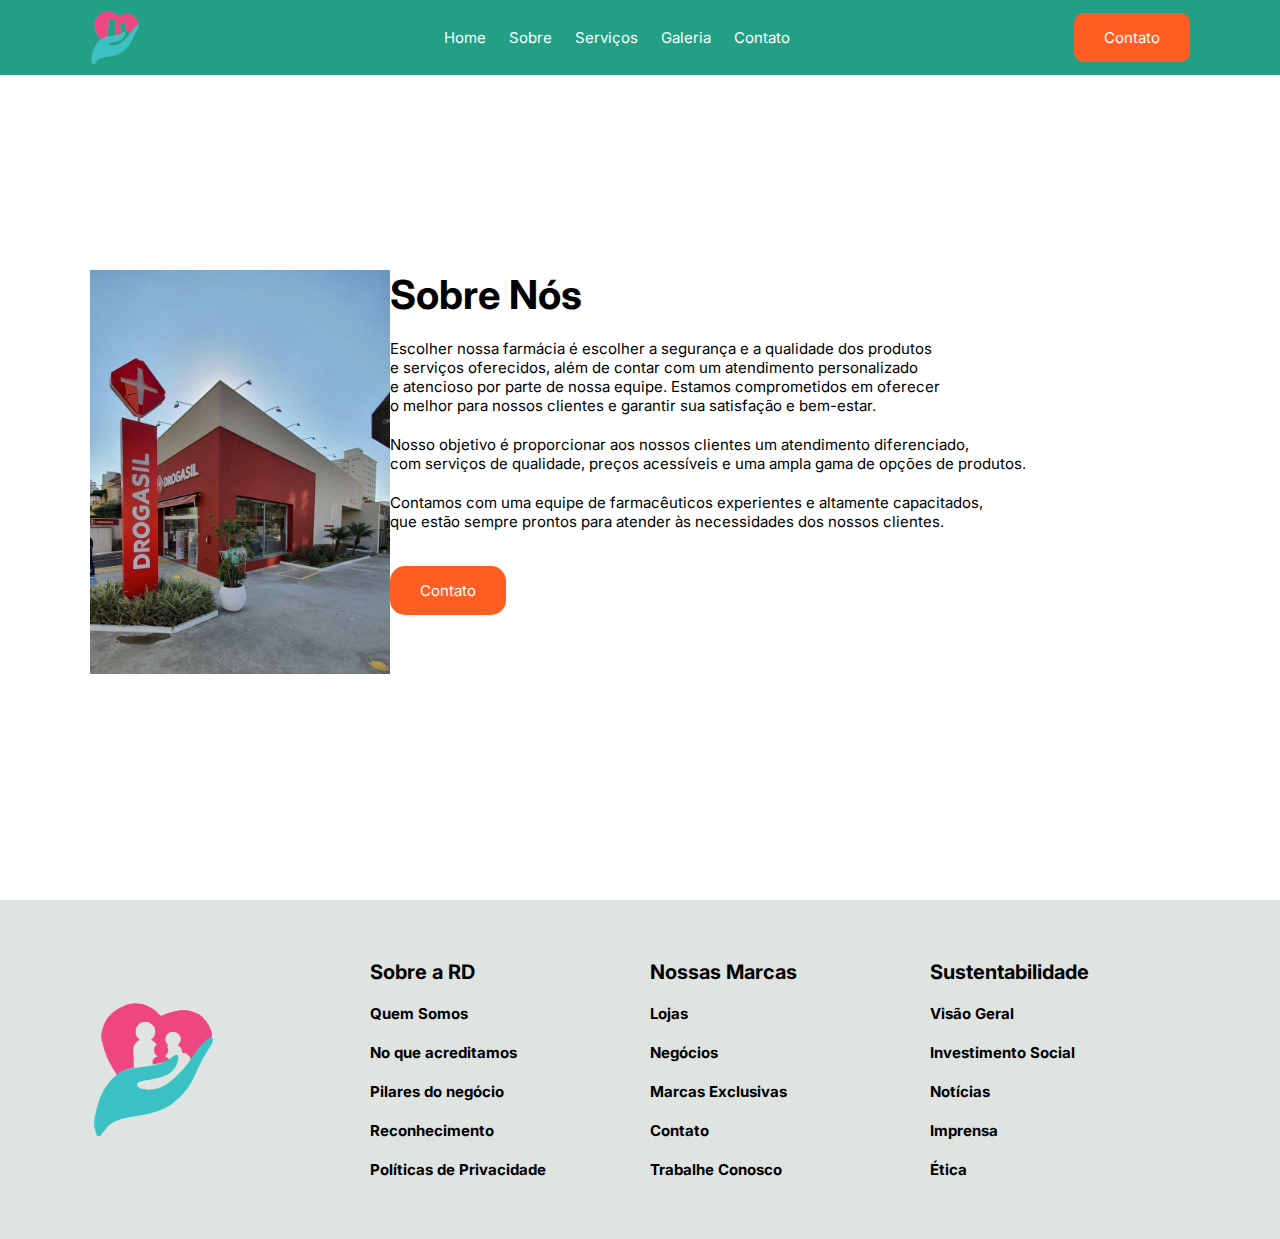
<file: about-us.html>
<!DOCTYPE html>
<html lang="pt-br">
<head>
    <meta charset="UTF-8">
    <meta http-equiv="X-UA-Compatible" content="IE=edge">
    <meta name="viewport" content="width=device-width, initial-scale=1.0">
    <link rel="stylesheet" href="./css/about-us.css">
    <title>Sobre</title>
</head>
<body>
    
    <header class="header">
        <img src="images/logo.png" id="logo" alt="">

        <nav class="navbar">
            <a href="./index.html">Home</a>
            <a href="#">Sobre</a>
            <a href="#">Serviços</a>
            <a href="#">Galeria</a>
            <a href="#">Contato</a>
        </nav>

        <div class="icons">
            <div id="menubar" class="fas fa-bars"></div>
            <a href="#">Contato</a>
        </div>
    </header>

    <div class="background-color">
        <div class="background-content">
            <div class="background-text">
              <h1>Sobre Nós</h1>
              <p>Escolher nossa farmácia é escolher a segurança e a qualidade dos produtos <br> e serviços oferecidos, além de contar com um atendimento personalizado <br> e atencioso por parte de nossa equipe. Estamos comprometidos em oferecer <br> o melhor para nossos clientes e garantir sua satisfação e bem-estar.</p>

              <p>
                Nosso objetivo é proporcionar aos nossos clientes um atendimento diferenciado, <br> com serviços de qualidade, preços acessíveis e uma ampla gama de opções de produtos.
              </p>

              <p>
                Contamos com uma equipe de farmacêuticos experientes e altamente capacitados, <br> que estão sempre prontos para atender às necessidades dos nossos clientes.
              </p>

              <div class="contato-btn">
                <a href="#">Contato</a>
              </div>

              
            </div>

            <div class="content-image">
                <img src="./images/sobre-nós-img.jpeg" alt="" class="sobre-nos-img">
            </div>

        </div>
    </div>




<div class="footer">
    <div class="main-footer">
        <div class="inner-footer">
            <img src="images/logo.png" alt="">
        </div>

        <div class="inner-footer">
            <h2>Sobre a RD</h2>
            <a href="#">Quem Somos</a>
            <a href="#">No que acreditamos</a>
            <a href="#">Pilares do negócio</a>
            <a href="#">Reconhecimento</a>
            <a href="#">Políticas de Privacidade</a>
        </div>

        <div class="inner-footer">
            <h2>Nossas Marcas</h2>
            <a href="#">Lojas</a>
            <a href="#">Negócios</a>
            <a href="#">Marcas Exclusivas</a>
            <a href="#">Contato</a>
            <a href="#">Trabalhe Conosco</a>
        </div>

        <div class="inner-footer">
            <h2>Sustentabilidade</h2>
            <a href="#">Visão Geral</a>
            <a href="#">Investimento Social</a>
            <a href="#">Notícias</a>
            <a href="#">Imprensa</a>
            <a href="#">Ética</a>
        </div>
    </div>
</div>






















<script src="./js/script.js"></script>
</body>
</html>





<!-- provide an exceptional patient experience
<i class="fas fa-notes-medical"></i>
<i class="fas fa-hospital-user"></i>
<i class="fas fa-user-md"></i>
-->
</file>
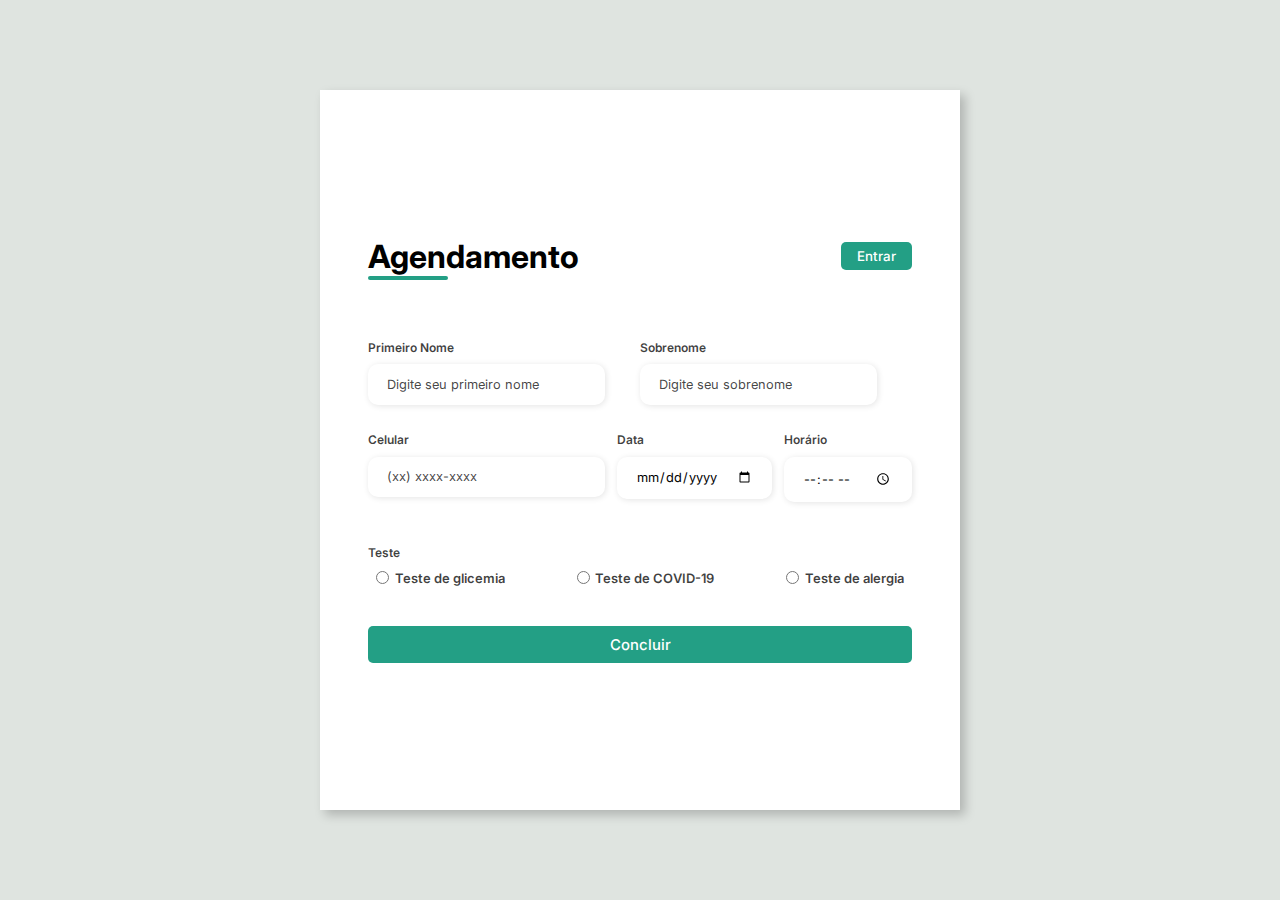
<file: forms.html>
<!DOCTYPE html>
<html lang="pt-br">

<head>
    <meta charset="UTF-8">
    <meta http-equiv="X-UA-Compatible" content="IE=edge">
    <meta name="viewport" content="width=device-width, initial-scale=1.0">
    <link rel="stylesheet" href="./css/forms.css">
    <title>Agendamento</title>
</head>

<body>
    <div class="container">
        <div class="form-image">
            <img src="./images/logo.png" alt="" style="width: 200px;">
        </div>
        <div class="form">
            <form action="#">
                <div class="form-header">
                    <div class="title">
                        <h1>Agendamento</h1>
                    </div>
                    <div class="login-button">
                        <button><a href="#">Entrar</a></button>
                    </div>
                </div>

                <div class="input-group">
                    <div class="input-box">
                        <label for="firstname" class="label-ag">Primeiro Nome</label>
                        <input id="firstname" type="text" name="firstname" placeholder="Digite seu primeiro nome" required>
                    </div>

                    <div class="input-box">
                        <label for="lastname" class="label-ag">Sobrenome</label>
                        <input id="lastname" type="text" name="lastname" placeholder="Digite seu sobrenome" required>
                    </div>
                    <div class="input-box">
                        <label for="email" class="label-ag>E-mail</label>
                        <input id="email" type="email" name="email" placeholder="Digite seu e-mail" required>
                    </div>

                    <div class="input-box">
                        <label for="number" class="label-ag">Celular</label>
                        <input id="number" type="tel" name="number" placeholder="(xx) xxxx-xxxx" required>
                    </div>

                    <div class="input-box">
                        <label for="date" class="label-ag">Data</label>
                        <input id="date" type="date" name="date" placeholder="Digite a data de agendamento" required>
                    </div>


                    <div class="input-box">
                        <label for="time" class="label-ag">Horário</label>
                        <input id="time" type="time" name="time" placeholder="Digite o horário de agendamento" required>
                    </div>

                </div>

                <div class="gender-inputs">
                    <div class="gender-title">
                        <h6>Teste</h6>
                    </div>

                    <div class="gender-group">
                        <div class="gender-input">
                            <input id="female" type="radio" name="gender">
                            <label for="female">Teste de glicemia</label>
                        </div>

                        <div class="gender-input">
                            <input id="male" type="radio" name="gender">
                            <label for="male">Teste de COVID-19</label>
                        </div>

                        <div class="gender-input">
                            <input id="others" type="radio" name="gender">
                            <label for="others">Teste de alergia</label>
                        </div>

                    </div>
                </div>

                <div class="continue-button" onclick="alerta()">
                    <button><a href="#">Concluir</a> </button>
                </div>
            </form>
        </div>
    </div>

    <script src="./js/forms.js"></script>
</body>

</html>
</file>
<file: css/about-us.css>
@import url('https://fonts.googleapis.com/css2?family=Inter:wght@200;300;400;500&family=Open+Sans:wght@300;400;500;600&display=swap');

:root{
    --mainclr:#239f85;
    --secclr:#ff5d22;
    --third:#DFE4E0;
    --mainafterclr:hsl(167, 81%, 79%);
}
*{
    font-family: 'Inter', sans-serif;
    margin: 0;
    padding: 0;
    outline: none;
    box-sizing: border-box;
    transition: .2s;
    text-decoration: none;
}
html{
    font-size: 62.5%;
    
}
.header{
    padding: 1rem 7%;
    background-color: var(--mainclr);
    display: flex;
    justify-content: space-between;
    align-items: center;
    position: fixed;
    left: 0;
    right: 0;
    z-index: 1000;
}
.header #logo{
    width: 50px;
}
.navbar a{
    color: white;
    font-size: 1.5rem;
    margin-left: 2rem;
    position: relative;
  
}
.navbar a:after{
    content: '';
    background: var(--secclr);
    width: 0;
    height: 3px;
    position: absolute;
    top: 100%;
    left: 0;
    margin-top: 5px;
    transition: .3s;
}
.navbar a:hover:after{
    content: '';
    background: var(--secclr);
    width: 100%;
    height: 3px;
    position: absolute;
    top: 100%;
    left: 0;
    margin-top: 5px;
}
.icons div{
    font-size: 2rem;
    margin-right: 1rem;
    color: white;
    display: none;
}
.icons a{
    color: white;
    background: var(--secclr);
    padding: 1.5rem 3rem;
    font-size: 1.5rem;
    border-radius: 10px;
    transition: .5s;
}
.icons a:hover{
    background: transparent;
    border: 1px solid var(--secclr);
}
.navbar.active{
    clip-path: polygon(0 0, 100% 0, 100% 100%, 0 100%);
}
.background-color{
    background-color: white;
    width: 100%;
    height: 100vh;
    background-size: cover;
    background-repeat: no-repeat;
    padding-top: 6%;
    position: relative;
}

.background-content{
    position: absolute;
    top: 30%;
    left: 48%;
    width: 80%;
    transform: translate(-50%);
   display: flex;
   flex-direction: row-reverse;
   justify-content: space-between;

   
}

.content-image {
    flex: 0 0 0%;
    margin-left: 88px;
}

.sobre-nos-img {
    width: 300px;
}

.contato-btn {
    height: 40px; 
    margin-top: 50px;
}

.background-text {
    white-space: nowrap;
    flex: 0 0 0%;
    text-align: left;
    margin-right: 100px;
}



.background-content h1{
    color: black;
    font-size: 40px;
    margin-bottom: 20px;
}
.background-content p{
    font-size: 1.5rem;
    margin-bottom: 20px;
}

.background-content a{
    background: var(--secclr);
    padding: 1.5rem 3rem;
    border-radius: 15px;
    color: white;
    font-size: 1.5rem;
    transition: .5s;
}
.background-content a:hover{
    background: transparent;
    border: 1px solid var(--secclr);
    color: black;
}
.about{
    padding: 6rem 7%;
    background: var(--third);
}
.main-about{
    display: flex;
    justify-content: center;
    align-items: center;
    gap: 15px;
    flex-wrap: wrap;
}
.inner-about{
    flex: 1 1 45rem;
}

.inner-about .inner-about-image img{
    width: 100%;
}
.about-content{
    width: 80%;
}
.about-content h1{
    font-size: 40px;
    margin-bottom: 15px;
}
.about-content p{
    font-size: 1.5rem;
    margin-bottom: 30px;
}
.about-content a{
    background: var(--secclr);
    padding: 1rem 3rem;
    font-size: 1.5rem;
    color: white;
    transition: .5s;
}
.about-content a:hover{
    background: transparent;
    border: 1px solid var(--secclr);
    color: black;
}
.our-services{
    padding: 4rem 7%;
}
.service-content{
    display: flex;
    justify-content: space-between;
    align-items: center;
    flex-wrap: wrap;
    gap: 50px;
}
.left-service-content{
    flex: 1 1 45rem;
}
.right-service-content{
    flex: 1 1 45rem;
    display: flex;
    justify-content: flex-end;

}
.left-service-content h1{
    font-size: 40px;
    margin-bottom: 15px;
}
.left-service-content p{
    font-size: 1.5rem;
}
.right-service-content .right-btn a{
    padding: 1.5rem 3rem;
    font-size: 2rem;
    color: white;
    background: var(--secclr);
}
.right-service-content .right-btn a:hover{
    border: 1px solid var(--secclr);
    background: transparent;
    color: black;
}
.main-services{
    padding-top: 4rem;
    display: flex;
    justify-content: center;
    align-items: center;
    flex-wrap: wrap;
    gap: 15px;
}
.inner-services-content{
    flex: 1 1 300px;
    padding: 1rem 3rem;
    text-align: center;
}
.inner-services-content h2{
    font-size: 25px;
    margin-bottom: 10px;
}
.inner-services-content p{
    font-size: 1.5rem;
}
.service-icon i{
    font-size: 4rem;
    width: 8rem;
    height: 8rem;
    border-radius: 50%;
    text-align: center;
    line-height: 8rem;
    background: var(--mainafterclr);
    color: var(--mainclr);
    margin-bottom: 15px;
    cursor: pointer;
    transition: .3s;
}
.service-icon i:hover{
    color: white;
    background: var(--mainclr);
}
.gallery{
    padding: 4rem 7%;
}
.gallery h1{
    color: var(--mainclr);
    font-size: 40px;
    text-align: center;
    margin-bottom: 30px;
}
.main-gallery{
    display: flex;
    justify-content: center;
    align-items: center;
    gap: 10px;
    flex-wrap: wrap;
}
.inner-gallery{
    flex:1 1 300px;

}
.inner-gallery img{
    width: 100%;
    transition: .3s;
}
.inner-gallery img:hover{
    transform: scale(1.1);
    border-radius: 20px;
}
.our-doctors{
    padding: 4rem 7%;
}
.our-doctors h1{
    text-align: center;
    font-size: 40px;
    color: var(--mainclr);
    margin-bottom: 30px;
}
.main-doctor{
    display: flex;
    justify-content: center;
    align-items: center;
    flex-wrap: wrap;
    gap: 20px;
}
.inner-doctor{
    flex: 1 1 300px;
    position: relative;
}
.inner-doctor img{
    width: 100%;

}
.doc-icons{
    position: absolute;
    bottom: 2%;
}
.doc-icons div{
    font-size: 2rem;
    color: var(--mainclr);
    background: white;
    border: 1px solid black;
    margin-left: 2rem;
    width: 4rem;
    height: 4rem;
    line-height: 4rem;
    text-align: center;
    cursor: pointer;
}
.doc-icons div:hover{
    transform: scale(1.1);
}
.why-choseus{
    padding: 4rem 7%;
}
.main-chose{
    display: flex;
    justify-content: center;
    align-items: center;
    flex-wrap: wrap;
    gap: 50px;
}
.inner-chose{
    flex: 1 1 45rem;
}
.inner-chose img{
    width: 100%;
}
.inner-chose h1{
    font-size: 40px;
    color: var(--mainclr);
    margin-bottom: 20px;
}
.main-inner-chose{
    display: flex;
    align-items: center;
    justify-content: center;
    margin: 1rem 0;
    
}
.chose-icon i{
    width: 5rem;
    height: 5rem;
    line-height: 5rem;
    background: white;
    color: var(--mainclr);
    font-size: 3rem;
    text-align: center;
    box-shadow: rgba(0, 0, 0, 0.35) 0px 5px 15px;
}
.icon-content{
    padding: 0 4rem;
}
.icon-content p{
    font-size: 1.5rem;
    line-height: 1;
}
.footer{
    padding: 6rem 7%;
    background: var(--third);
}
.main-footer{
    display: flex;
    justify-content: center;
    align-items: center;
    gap: 20px;
    flex-wrap: wrap;
}
.inner-footer{
    flex: 1 1 200px;
}
.inner-footer h2{
    font-size: 2rem;
    color: black;
}
.inner-footer a{
    font-size: 1.5rem;
    font-weight: bolder;
    color: black;
    display: block;
    margin-top: 1rem;
    padding-top: 1rem;
}
.inner-footer a:hover{
    margin-left: 10px;
}


/* width */
::-webkit-scrollbar {
    width: 20px;
  }
  
  /* Track */
  ::-webkit-scrollbar-track {
    box-shadow: inset 0 0 5px var(--mainclr); 
    background: var(--mainclr);
  }
   
  /* Handle */
  ::-webkit-scrollbar-thumb {
    background: var(--secclr); 
    border-radius: 10px;
  }
  
  /* Handle on hover */
  ::-webkit-scrollbar-thumb:hover {
    background: var(--third); 
  }










@media (max-width:767px) {

    html{
        font-size: 50%;
    }
    .header{
        padding: 2rem;
    }
    .icons div{
        display: initial;
    }
    .navbar{
        position: absolute;
        top: 100%;
        left: 0;
        width: 100%;
        height: 100vh;
        background: var(--secclr);
        display: flex;
        
        align-items: center;
        flex-direction: column;
        clip-path: polygon(0 0, 0 0, 0 100%, 0 100%);
    }

    
    .navbar a{
        display: block;
        font-size: 3rem;
        font-weight: bolder;
        margin: 1rem;
        padding: 1rem;
        color: black;
    }
    .background-content{
        
        width: 100%;
       left: 50%;
       top: 50%;
       transform: translate(-50%, -50%);
       padding-left: 5rem;
    }
    .inner-about .inner-about-image img{
        margin-top: 20px;
    }

    .right-service-content{
       
        justify-content: flex-start;
    
    }

    .background-content {
        display: flex;
        flex-direction: column-reverse;
        
    }

    .background-content h1 {
        font-size: 30px;
        margin-top: 10px;
    }

    .background-content p {
        font-size: 10px;
    }

    .contato-btn {
        margin-bottom: 100px;

    }

    .footer {
        width: 145vw;
        height: 135vh;
}

.content-image {
    margin-left: 5px;
        
    }


}
</file>
<file: css/forms.css>
@import url('https://fonts.googleapis.com/css2?family=Inter:wght@200;300;400;500&family=Open+Sans:wght@300;400;500;600&display=swap');
* {
    padding: 0;
    margin: 0;
    box-sizing: border-box;
    font-family: 'Inter', sans-serif;
}

body {
    width: 100%;
    height: 100vh;
    display: flex;
    justify-content: center;
    align-items: center;
    background: #DFE4E0;
}

.container {
    width: 80%;
    height: 80vh;
    display: flex;
    box-shadow: 5px 5px 10px rgba(0, 0, 0, 0.212);
}

.form-image {
    width: 50%;
    display: flex;
    justify-content: center;
    align-items: center;
    background-color: #ff8b61;
    padding: 1rem;
}

.form-image img {
    width: 31rem;
}

.form {
    width: 50%;
    display: flex;
    flex-direction: column;
    justify-content: center;
    align-items: center;
    background-color: #fff;
    padding: 3rem;
}

.form-header {
    margin-bottom: 3rem;
    display: flex;
    justify-content: space-between;
}

.login-button {
    display: flex;
    align-items: center;
}

.login-button button {
    border: none;
    background-color: #239F85;
    padding: 0.4rem 1rem;
    border-radius: 5px;
    cursor: pointer;
}

.login-button button:hover {
    background-color: #39b89c;
}

.login-button button a {
    text-decoration: none;
    font-weight: 500;
    color: #fff;
}

.form-header h1::after {
    content: '';
    display: block;
    width: 5rem;
    height: 0.3rem;
    background-color: #239F85;
    margin: 0 auto;
    position: absolute;
    border-radius: 10px;
}

.input-group {
    display: flex;
    flex-wrap: wrap;
    justify-content: space-between;
    padding: 1rem 0;
}

.input-box {
    display: flex;
    flex-direction: column;
    margin-bottom: 1.1rem;
}

.input-box input {
    margin: 0.6rem 0;
    padding: 0.8rem 1.2rem;
    border: none;
    border-radius: 10px;
    box-shadow: 1px 1px 6px #0000001c;
    font-size: 0.8rem;
}

.input-box input:hover {
    background-color: #eeeeee75;
}

.input-box input:focus-visible {
    outline: 1px solid #239F85;
}

.input-box label,
.gender-title h6 {
    font-size: 0.75rem;
    font-weight: 600;
    color: #000000c0;
}

.input-box input::placeholder {
    color: #000000be;
}

.gender-group {
    display: flex;
    justify-content: space-between;
    margin-top: 0.62rem;
    padding: 0 .5rem;
}

.gender-input {
    display: flex;
    align-items: center;
}

.gender-input input {
    margin-right: 0.35rem;
}

.gender-input label {
    font-size: 0.81rem;
    font-weight: 600;
    color: #000000c0;
}

.continue-button button {
    width: 100%;
    margin-top: 2.5rem;
    border: none;
    background-color: #239F85;
    padding: 0.62rem;
    border-radius: 5px;
    cursor: pointer;
}

.continue-button button:hover {
    background-color: #239F85;
}

.continue-button button a {
    text-decoration: none;
    font-size: 0.93rem;
    font-weight: 500;
    color: #fff;
}



@media screen and (max-width: 1330px) {
    .form-image {
        display: none;
    }
    .container {
        width: 50%;
    }
    .form {
        width: 100%;
    }
}

@media screen and (max-width: 1064px) {
    .container {
        width: 90%;
        height: auto;
    }
    .input-group {
        flex-direction: column;
        z-index: 5;
        padding-right: 5rem;
        max-height: 10rem;
        overflow-y: scroll;
        flex-wrap: nowrap;
    }
    .gender-inputs {
        margin-top: 2rem;
    }
    .gender-group {
        flex-direction: column;
    }
    .gender-title h6 {
        margin: 0;
    }
    .gender-input {
        margin-top: 0.5rem;
    }
}
</file>
